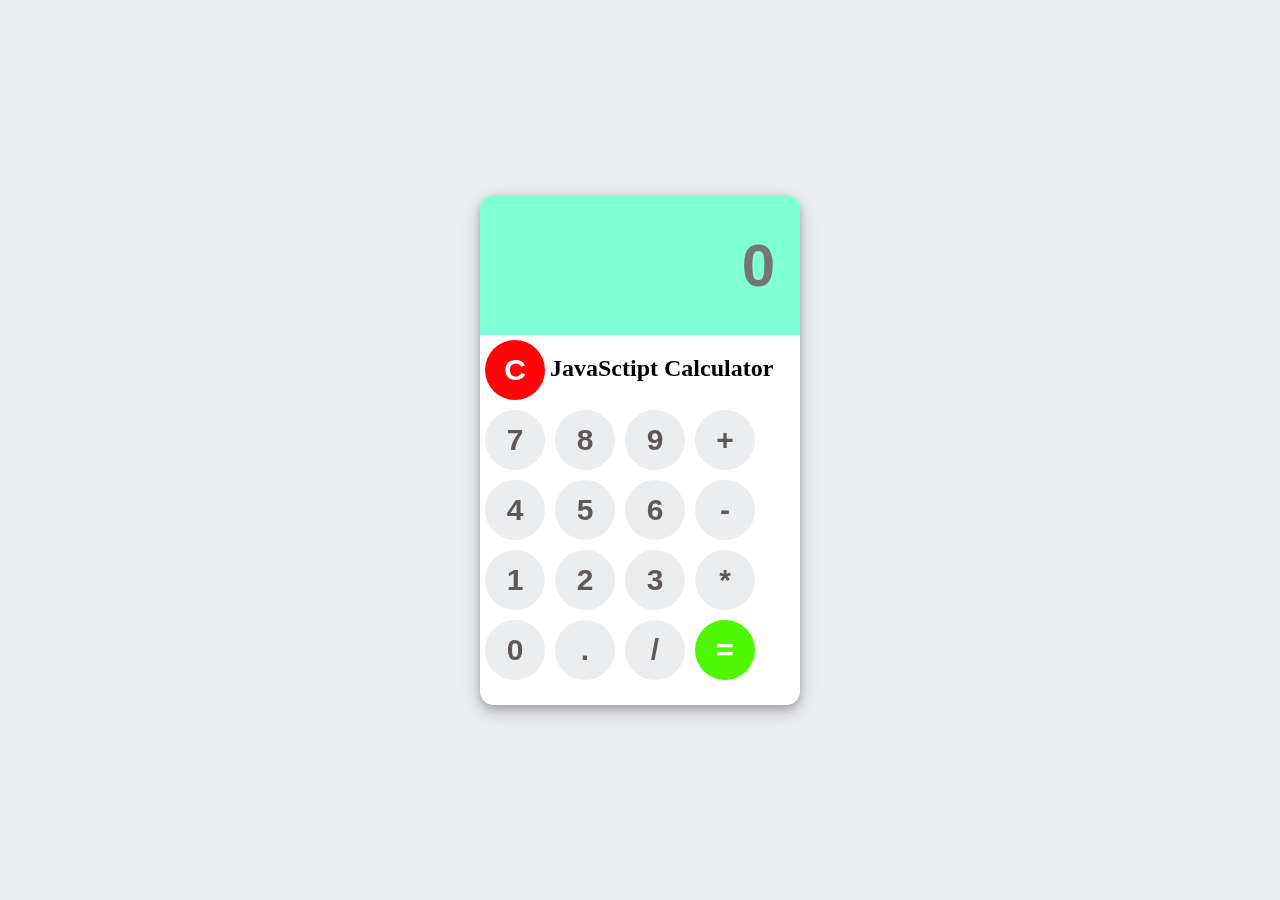
<file: index.html>
<!DOCTYPE html>
<!--[if lt IE 7]>      <html class="no-js lt-ie9 lt-ie8 lt-ie7"> <![endif]-->
<!--[if IE 7]>         <html class="no-js lt-ie9 lt-ie8"> <![endif]-->
<!--[if IE 8]>         <html class="no-js lt-ie9"> <![endif]-->
<!--[if gt IE 8]><!--> <html class="no-js"> <!--<![endif]-->
    <head>
      <link rel="stylesheet" type="text/css" href="style.css" media="screen">
    </head>
    <body>




      <div class="container">
        <form name="form" id="myForm">
        <div class="display">
            <input type="text" placeholder="0" name="displayResult"  />
        </div>
<input type="button" onclick="myFunction()" value="C" class="red">
        <h2>
JavaSctipt Calculator</h2>
<div class="row">
                <input type="button" name="b7" value="7" onClick="calcNumbers(b7.value)">
                  <input type="button" name="b8" value="8" onClick="calcNumbers(b8.value)">
                  <input type="button" name="b9" value="9" onClick="calcNumbers(b9.value)">
                  <input type="button" name="addb" value="+" onClick="calcNumbers(addb.value)">
                </div>
<div class="row">
                <input type="button" name="b4" value="4" onClick="calcNumbers(b4.value)">
                  <input type="button" name="b5" value="5" onClick="calcNumbers(b5.value)">
                  <input type="button" name="b6" value="6" onClick="calcNumbers(b6.value)">
                  <input type="button" name="subb" value="-" onClick="calcNumbers(subb.value)">
                </div>
<div class="row">
                <input type="button" name="b1" value="1" onClick="calcNumbers(b1.value)">
                  <input type="button" name="b2" value="2" onClick="calcNumbers(b2.value)">
                  <input type="button" name="b3" value="3" onClick="calcNumbers(b3.value)">
                  <input type="button" name="mulb" value="*" onClick="calcNumbers(mulb.value)">
                </div>
<div class="row">
                <input type="button" name="b0" value="0" onClick="calcNumbers(b0.value)">
                  <input type="button" name="potb" value="." onClick="calcNumbers(potb.value)">
                  <input type="button" name="divb" value="/" onClick="calcNumbers(divb.value)">
                  <input type="button" class="green" value="=" onClick="displayResult.value=eval(displayResult.value)">
                </div>
</div>
</form>
</div>





<script>
  function calcNumbers(result){
 form.displayResult.value=form.displayResult.value+result;

}
function myFunction() {
document.getElementById("myForm").reset();
}
</script>
    </body>
</html>
</file>
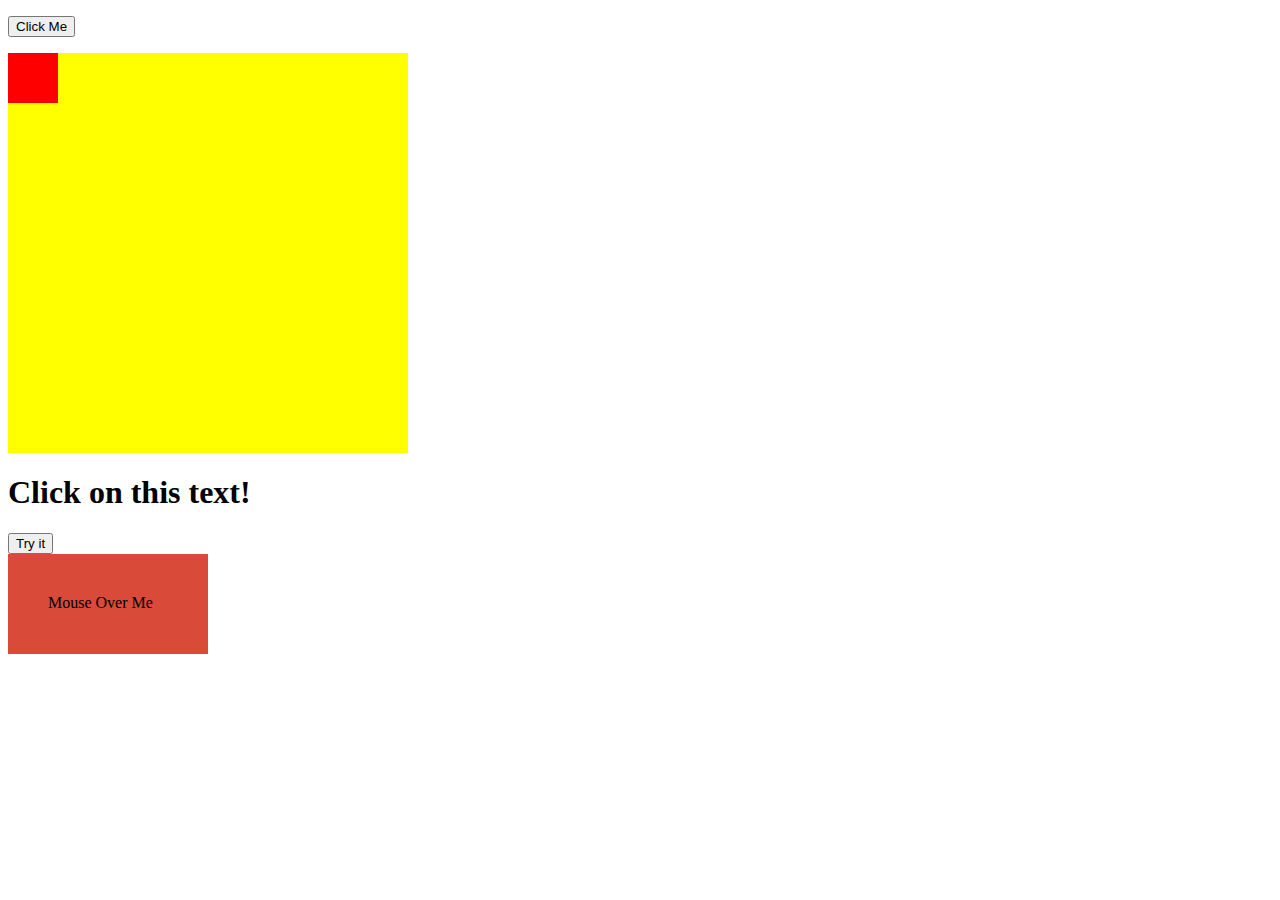
<file: test.html>
<!DOCTYPE html>
<html>
<style>
#container {
  width: 400px;
  height: 400px;
  position: relative;
  background: yellow;
}
#animate {
  width: 50px;
  height: 50px;
  position: absolute;
  background-color: red;
}
</style>
<body onkeydown="keydownFunction()">

<p><button onclick="myMove()">Click Me</button></p>

<div id ="container">
  <div id ="animate"></div>
</div>
<h1 id="h101">Click on this text!</h1>
<button onclick="changeText(h101)">Try it</button>


<div onmouseover="mOver(this)" onmouseout="mOut(this)"
style="background-color:#D94A38;width:120px;height:20px;padding:40px;">
Mouse Over Me</div>

<script>
function myMove() {
  let id = null;
  const elem = document.getElementById("animate");
  let pos = 0;
  clearInterval(id);
  id = setInterval(frame, 5);
  function frame() {
    if (pos == 350) {
      clearInterval(id);
      pos = 0;
      elem.style.top = pos + "px";
      elem.style.left = pos + "px";
    } else {
      pos = pos + 1;
      elem.style.top = pos + "px";
      elem.style.left = pos + "px";
    }
  }
}
function changeText(id) {
  id.innerHTML = "Ooops!";
}
function mOver(obj) {
  obj.innerHTML = "Thank You";
  obj.style.color = "#ffff00";
  obj.style.backgroundColor = "#0000ff";
}

function mOut(obj) {
  obj.innerHTML = "Mouse Over Me"
  obj.style.color= "#000000"
  obj.style.backgroundColor = "#00ff00";
}
function keydownFunction() {
  document.body.style.backgroundColor = "yellow";
}
</script>

</body>
</html>
</file>
<file: style.css>
body, html {
          background: #ECEDEF;
          margin: 0;
          padding: 0;
      }

      .container {
          position: fixed;
          top: 50%;
          left: 50%;
          transform: translate(-50%, -50%);
          background: #fff;
          box-shadow: 0 4px 8px 0 rgba(0,0,0,0.2), 0 6px 20px 0 rgba(0,0,0,0.2);
          border-radius: 14px;
          padding-bottom: 20px;
          width: 320px;

      }
      .display {
          width: 100%;
          height: 60px;
          padding: 40px 0;
          background: #7FFFD4;
          border-top-left-radius: 14px;
          border-top-right-radius: 14px;
      }
      .buttons {
          padding: 20px 20px 0 20px;
      }
      .row {
          width: 280px;
          float: left;
      }
      input[type=button] {
          width: 60px;
          height: 60px;
          float: left;
          padding: 0;
          margin: 5px;
          box-sizing: border-box;
          background: #ecedef;
          border: none;
          font-size: 30px;
          line-height: 30px;
          border-radius: 50%;
          font-weight: 700;
          color: #5E5858;
          cursor: pointer;

      }
      input[type=text] {
          width: 270px;
          height: 60px;
          float: left;
          padding: 0;
          box-sizing: border-box;
          border: none;
          background: none;
          color: #000000;
          text-align: right;
          font-weight: 700;
          font-size: 60px;
          line-height: 60px;
          margin: 0 25px;

      }
      .red {
          background: #FF0509 !important;
          color: #ffffff !important;

      }
      .green {
          background: #4ff703 !important;
          color: #ffffff !important;

      }
</file>
